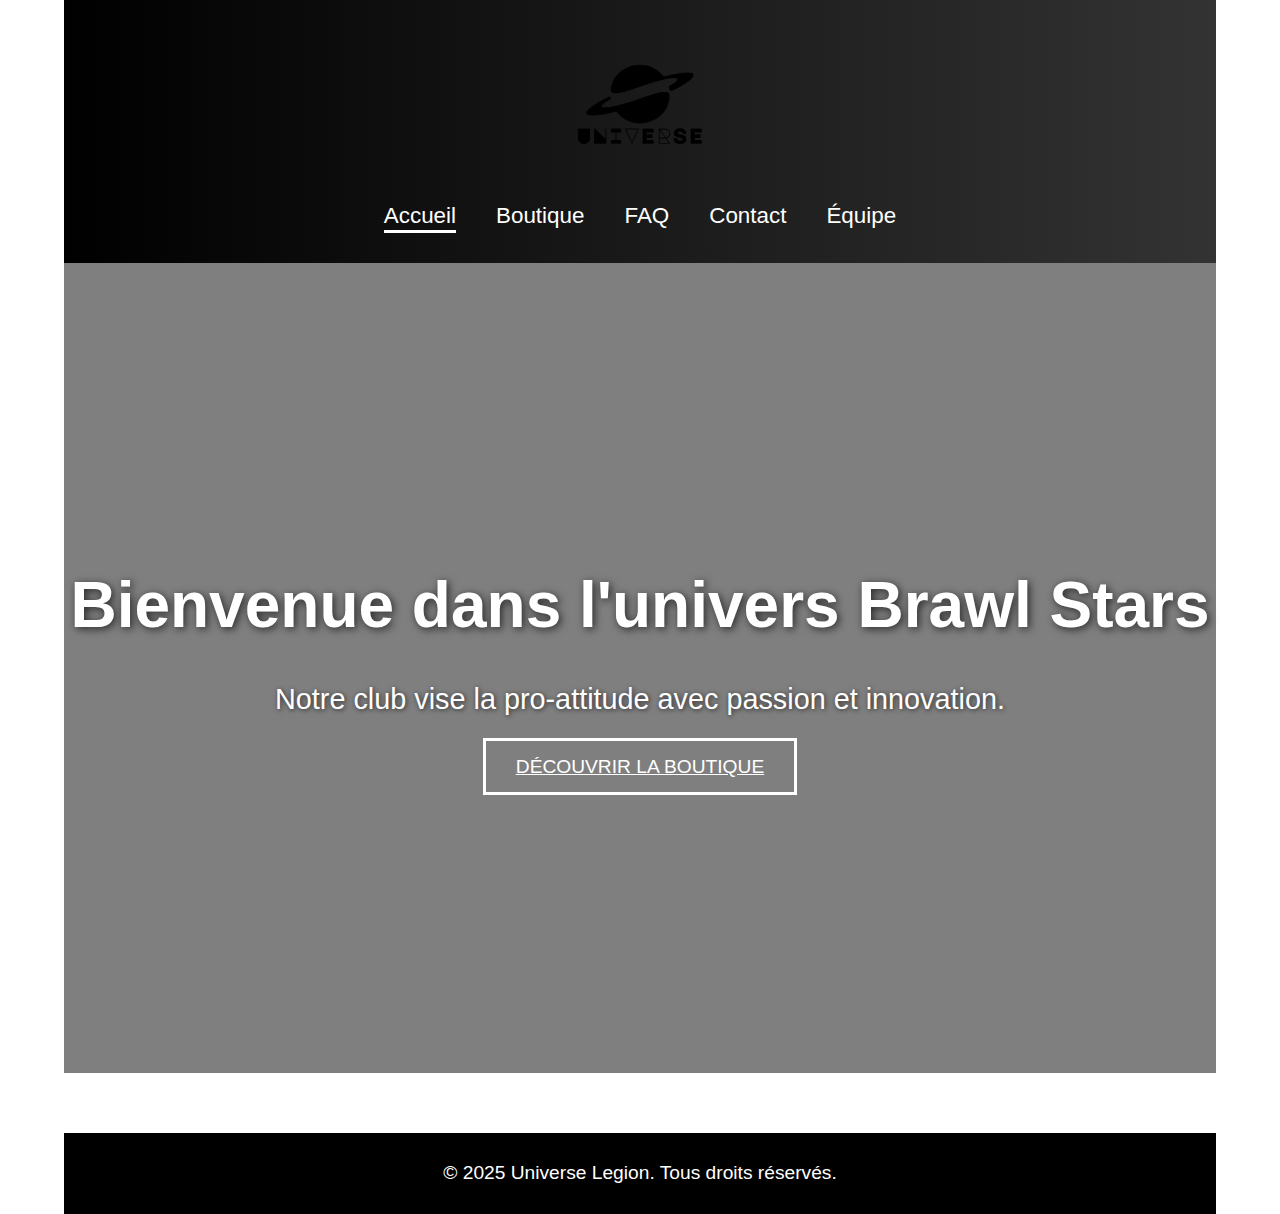
<file: index.html>
<!DOCTYPE html>
<html lang="fr">
<head>
  <meta charset="UTF-8">
  <meta name="viewport" content="width=device-width, initial-scale=1.0">
  <title>Accueil - Club Brawl Stars</title>
  <link rel="stylesheet" href="style.css">
</head>
<body>
  <header>
    <div class="logo-container">
      <img src="logoteam.png" alt="Logo Team" class="logo">
    </div>
    <nav>
      <ul>
        <li><a href="index.html" class="active">Accueil</a></li>
        <li><a href="boutique.html">Boutique</a></li>
        <li><a href="faq.html">FAQ</a></li>
        <li><a href="contact.html">Contact</a></li>
        <li><a href="equipe.html">Équipe</a></li>
      </ul>
    </nav>
  </header>
  <main>
    <section class="hero">
      <div class="hero-content">
        <h1>Bienvenue dans l'univers Brawl Stars</h1>
        <p>Notre club vise la pro-attitude avec passion et innovation.</p>
        <a href="boutique.html" class="btn">Découvrir la Boutique</a>
      </div>
    </section>
  </main>
  <footer>
    <p>&copy; 2025 Universe Legion. Tous droits réservés.</p>
  </footer>
</body>
</html>
</file>
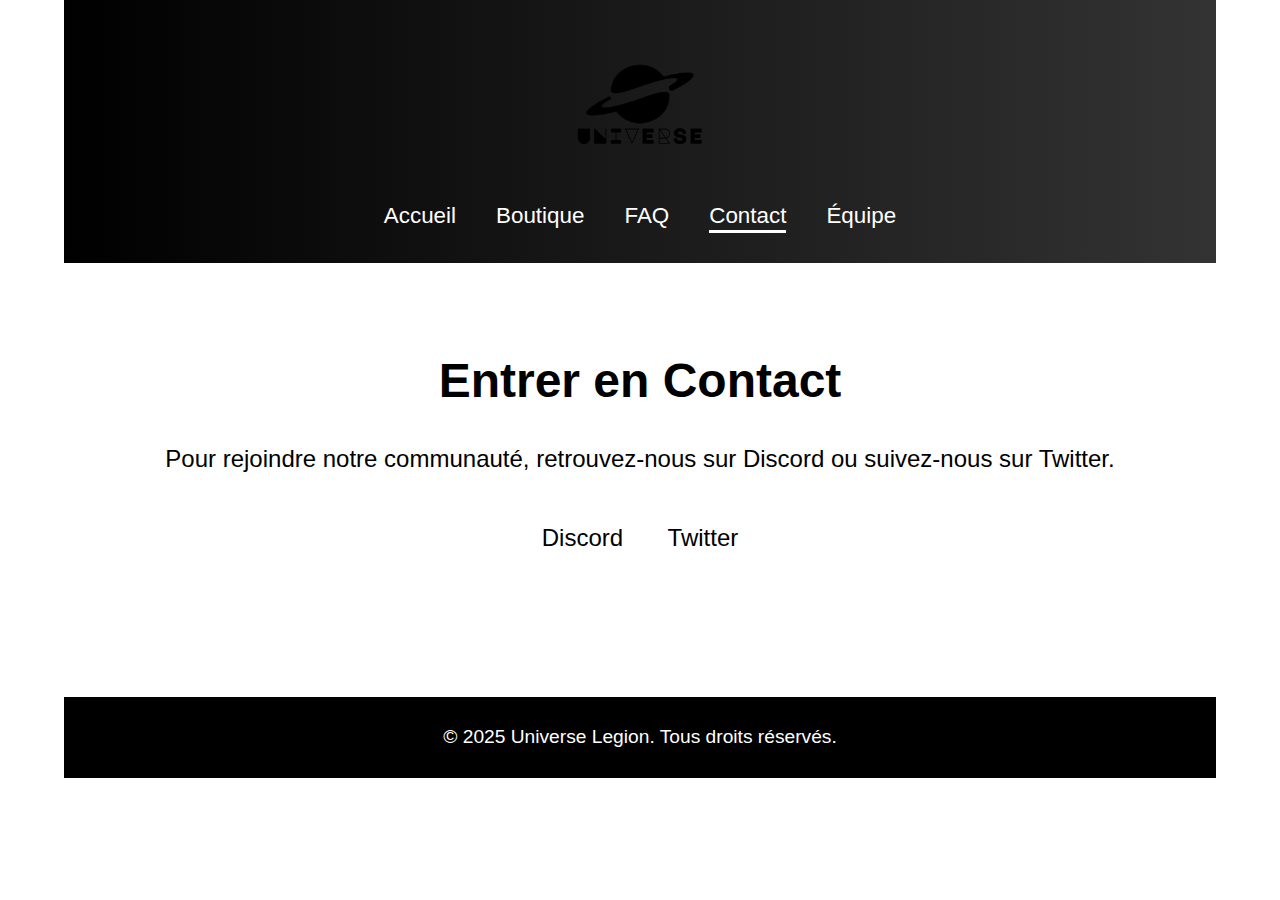
<file: contact.html>
<!DOCTYPE html>
<html lang="fr">
<head>
  <meta charset="UTF-8">
  <meta name="viewport" content="width=device-width, initial-scale=1.0">
  <title>Contact - Club Brawl Stars</title>
  <link rel="stylesheet" href="style.css">
</head>
<body>
  <header>
    <div class="logo-container">
      <img src="logoteam.png" alt="Logo Team" class="logo">
    </div>
    <nav>
      <ul>
        <li><a href="index.html">Accueil</a></li>
        <li><a href="boutique.html">Boutique</a></li>
        <li><a href="faq.html">FAQ</a></li>
        <li><a href="contact.html" class="active">Contact</a></li>
        <li><a href="equipe.html">Équipe</a></li>
      </ul>
    </nav>
  </header>
  <main>
    <section class="contact">
      <h1>Entrer en Contact</h1>
      <p>Pour rejoindre notre communauté, retrouvez-nous sur Discord ou suivez-nous sur Twitter.</p>
      <div class="social-links">
        <a href="https://discord.gg/EeuuXYry78" target="_blank">Discord</a>
        <a href="https://x.com/UniverseLegion" target="_blank">Twitter</a>
      </div>
    </section>
  </main>
  <footer>
    <p>&copy; 2025 Universe Legion. Tous droits réservés.</p>
  </footer>
</body>
</html>
</file>
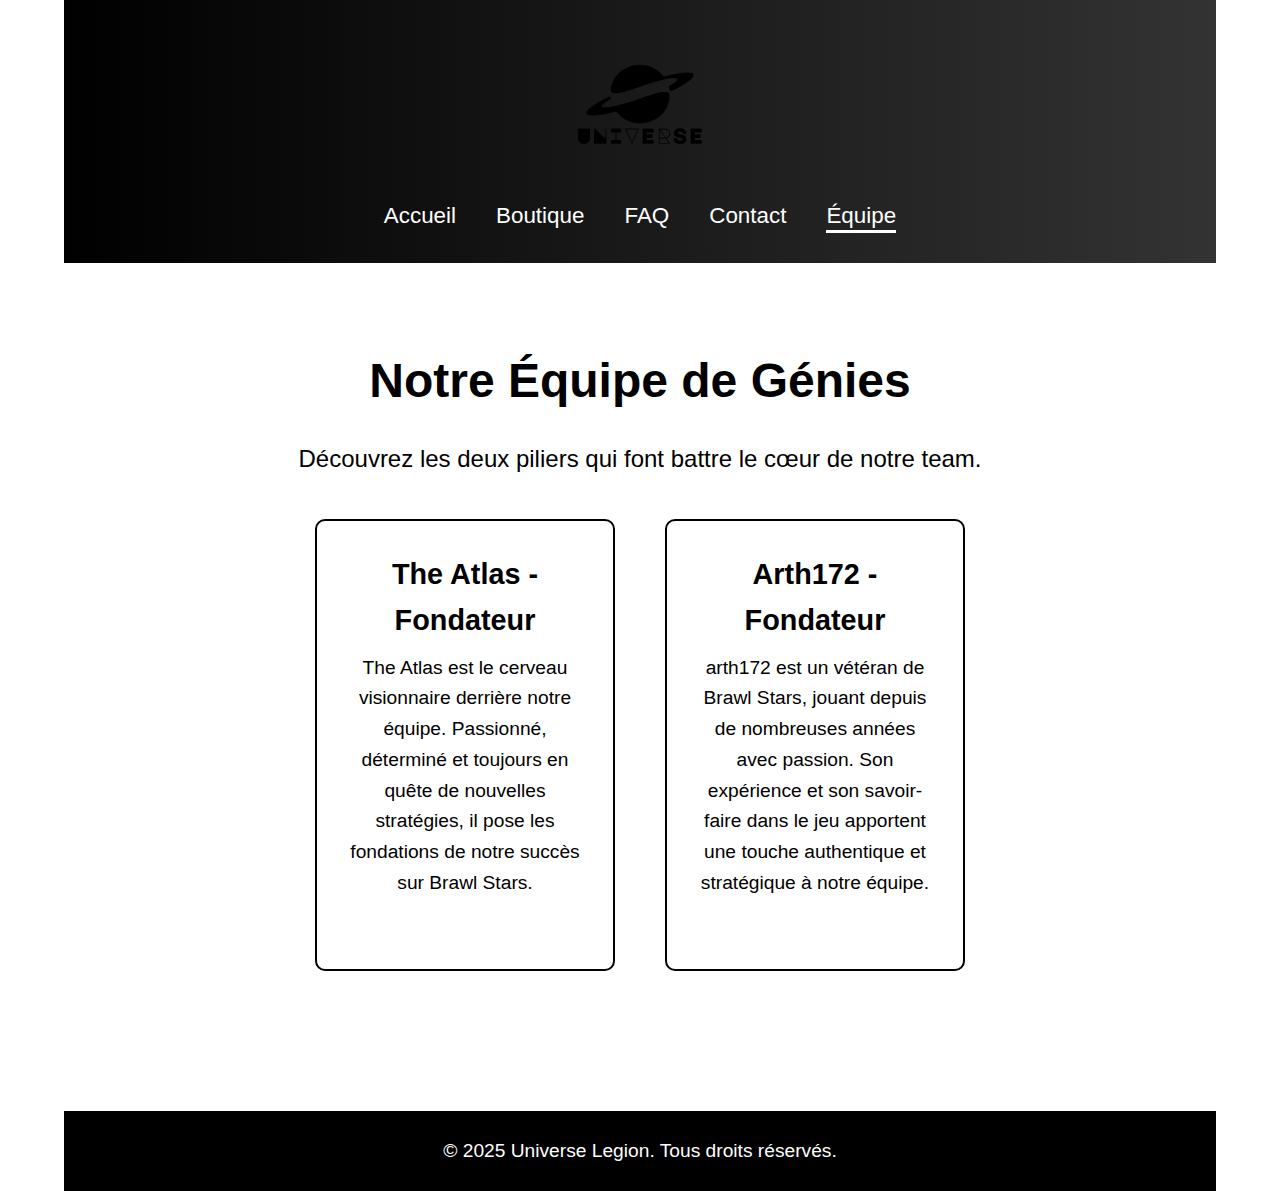
<file: equipe.html>
<!DOCTYPE html>
<html lang="fr">
<head>
  <meta charset="UTF-8">
  <meta name="viewport" content="width=device-width, initial-scale=1.0">
  <title>Équipe - Club Brawl Stars</title>
  <link rel="stylesheet" href="style.css">
</head>
<body>
  <header>
    <div class="logo-container">
      <img src="logoteam.png" alt="Logo Team" class="logo">
    </div>
    <nav>
      <ul>
        <li><a href="index.html">Accueil</a></li>
        <li><a href="boutique.html">Boutique</a></li>
        <li><a href="faq.html">FAQ</a></li>
        <li><a href="contact.html">Contact</a></li>
        <li><a href="equipe.html" class="active">Équipe</a></li>
      </ul>
    </nav>
  </header>
  <main>
    <section class="team">
      <h1>Notre Équipe de Génies</h1>
      <p>Découvrez les deux piliers qui font battre le cœur de notre team.</p>
      <div class="team-members">
        <div class="member">
          <h2>The Atlas - Fondateur</h2>
          <p>
            The Atlas est le cerveau visionnaire derrière notre équipe. 
            Passionné, déterminé et toujours en quête de nouvelles stratégies, 
            il pose les fondations de notre succès sur Brawl Stars.
          </p>
        </div>
        <div class="member">
          <h2>Arth172 - Fondateur</h2>
          <p>
            arth172 est un vétéran de Brawl Stars, jouant depuis de nombreuses années avec passion. Son expérience et son savoir-faire dans le jeu apportent une touche authentique et stratégique à notre équipe.
          </p>
        </div>
      </div>
    </section>
  </main>
  <footer>
    <p>&copy; 2025 Universe Legion. Tous droits réservés.</p>
  </footer>
</body>
</html>
</file>
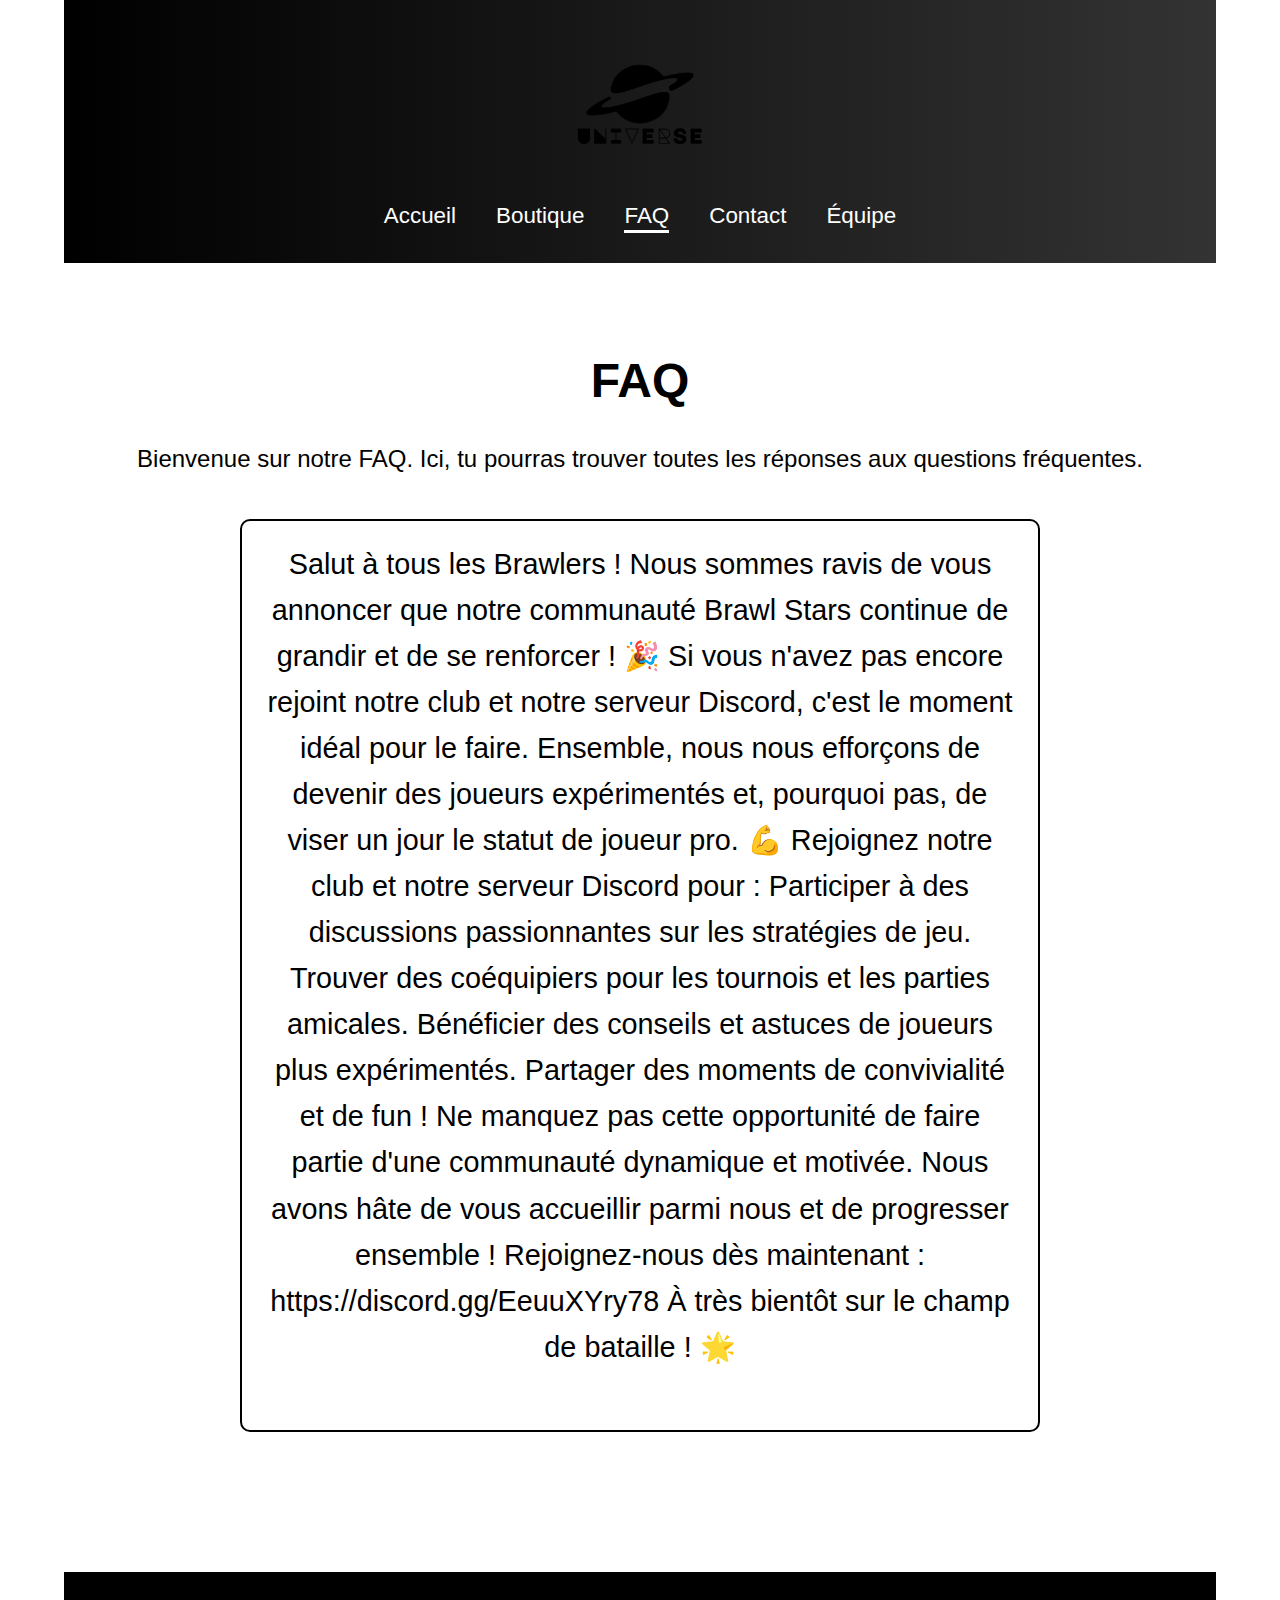
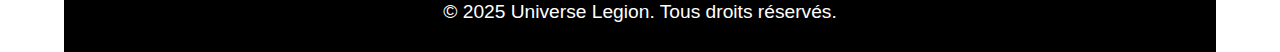
<file: faq.html>
<!DOCTYPE html>
<html lang="fr">
<head>
  <meta charset="UTF-8">
  <meta name="viewport" content="width=device-width, initial-scale=1.0">
  <title>FAQ - Club Brawl Stars</title>
  <link rel="stylesheet" href="style.css">
</head>
<body>
  <header>
    <div class="logo-container">
      <img src="logoteam.png" alt="Logo Team" class="logo">
    </div>
    <nav>
      <ul>
        <li><a href="index.html">Accueil</a></li>
        <li><a href="boutique.html">Boutique</a></li>
        <li><a href="faq.html" class="active">FAQ</a></li>
        <li><a href="contact.html">Contact</a></li>
        <li><a href="equipe.html">Équipe</a></li>
      </ul>
    </nav>
  </header>
  <main>
    <section class="faq">
      <h1>FAQ</h1>
      <p>Bienvenue sur notre FAQ. Ici, tu pourras trouver toutes les réponses aux questions fréquentes.</p>
      <div class="faq-content">
        <!-- Remplace le texte ci-dessous par ta FAQ personnalisée -->
        <p>Salut à tous les Brawlers !

            Nous sommes ravis de vous annoncer que notre communauté Brawl Stars continue de grandir et de se renforcer ! 🎉 Si vous n'avez pas encore rejoint notre club et notre serveur Discord, c'est le moment idéal pour le faire.
            
            Ensemble, nous nous efforçons de devenir des joueurs expérimentés et, pourquoi pas, de viser un jour le statut de joueur pro. 💪
            
            Rejoignez notre club et notre serveur Discord pour :
            
            Participer à des discussions passionnantes sur les stratégies de jeu.
            
            Trouver des coéquipiers pour les tournois et les parties amicales.
            
            Bénéficier des conseils et astuces de joueurs plus expérimentés.
            
            Partager des moments de convivialité et de fun !
            
            Ne manquez pas cette opportunité de faire partie d'une communauté dynamique et motivée. Nous avons hâte de vous accueillir parmi nous et de progresser ensemble !
            
            Rejoignez-nous dès maintenant : https://discord.gg/EeuuXYry78
            À très bientôt sur le champ de bataille ! 🌟</p>
      </div>
    </section>
  </main>
  <footer>
    <p>&copy; 2025 Universe Legion. Tous droits réservés.</p>
  </footer>
</body>
</html>
</file>
<file: style.css>
/* Réinitialisation et styles globaux */
* {
  margin: 0;
  padding: 0;
  box-sizing: border-box;
}

body {
  font-family: 'Segoe UI', sans-serif;
  background: #fff;
  color: #000;
  line-height: 1.6;
  overflow-x: hidden;
}

/* Conteneur central */
header, main, footer {
  width: 90%;
  max-width: 1200px;
  margin: auto;
}

/* Logo */
.logo-container {
  text-align: center;
  margin-bottom: 10px;
}
.logo {
  max-width: 150px;
}

/* Navigation */
header {
  background: linear-gradient(90deg, #000, #333);
  padding: 30px 0;
}
nav ul {
  list-style: none;
  display: flex;
  justify-content: center;
  gap: 40px;
}
nav ul li a {
  color: #fff;
  text-decoration: none;
  font-size: 1.4em;
  transition: color 0.3s ease;
  position: relative;
}
nav ul li a::after {
  content: '';
  display: block;
  width: 0;
  height: 3px;
  background: #fff;
  transition: width 0.3s;
  position: absolute;
  bottom: -5px;
  left: 0;
}
nav ul li a:hover::after,
nav ul li a.active::after {
  width: 100%;
}

/* Section Accueil (Hero) */
.hero {
  min-height: 90vh;
  display: flex;
  align-items: center;
  justify-content: center;
  background: url('https://source.unsplash.com/1600x900/?abstract,futuristic') no-repeat center center/cover;
  position: relative;
}
.hero::after {
  content: "";
  position: absolute;
  top: 0;
  left: 0;
  width: 100%;
  height: 100%;
  background: rgba(0,0,0,0.5);
}
.hero-content {
  position: relative;
  text-align: center;
  color: #fff;
  z-index: 1;
  animation: fadeInUp 1.5s ease-out;
}
.hero-content h1 {
  font-size: 4em;
  margin-bottom: 20px;
  text-shadow: 2px 2px 8px rgba(0,0,0,0.7);
}
.hero-content p {
  font-size: 1.8em;
  margin-bottom: 30px;
  text-shadow: 1px 1px 5px rgba(0,0,0,0.7);
}
.btn {
  padding: 15px 30px;
  background: transparent;
  color: #fff;
  border: 3px solid #fff;
  font-size: 1.2em;
  text-transform: uppercase;
  transition: background 0.3s, color 0.3s;
}
.btn:hover {
  background: #fff;
  color: #000;
}

/* Section Boutique */
.shop {
  padding: 80px 20px;
  text-align: center;
  animation: fadeInUp 1.5s ease-out;
}
.shop h1 {
  font-size: 3em;
  margin-bottom: 20px;
}
.shop p {
  font-size: 1.5em;
  margin-bottom: 40px;
}

/* Items de la Boutique */
.shop-items {
  display: flex;
  flex-wrap: wrap;
  justify-content: center;
  gap: 50px;
  margin-top: 40px;
}
.shop-item {
  background: #fff;
  padding: 20px;
  width: 300px;
  border: 2px solid #000;
  border-radius: 10px;
  transition: transform 0.3s, box-shadow 0.3s;
  position: relative;
  overflow: hidden;
}
.shop-item:hover {
  transform: translateY(-15px);
  box-shadow: 0 10px 20px rgba(0,0,0,0.2);
}
.shop-item img {
  width: 100%;
  border-bottom: 2px solid #000;
  margin-bottom: 15px;
}
.shop-item h2 {
  font-size: 1.8em;
  margin-bottom: 10px;
}
.shop-item p {
  font-size: 1.2em;
  margin-bottom: 15px;
}
.price {
  font-size: 1.4em;
  font-weight: bold;
}

/* Vidéo en fond pour le T-shirt */
.shop-item.tshirt {
  position: relative;
  overflow: hidden;
}
.shop-item.tshirt .background-video {
  position: absolute;
  top: 0;
  left: 0;
  width: 100%;
  height: 100%;
  object-fit: cover;
  z-index: -1;
  border-radius: inherit;
}
.shop-item.tshirt .content {
  position: relative;
  z-index: 1;
  background-color: rgba(255, 255, 255, 0.8);
  padding: 15px;
  border-radius: 5px;
}

/* Section FAQ */
.faq {
  padding: 80px 20px;
  text-align: center;
  animation: fadeInUp 1.5s ease-out;
}
.faq h1 {
  font-size: 3em;
  margin-bottom: 20px;
}
.faq p {
  font-size: 1.5em;
  margin-bottom: 40px;
}
.faq-content {
  background: #fff;
  border: 2px solid #000;
  border-radius: 10px;
  padding: 20px;
  font-size: 1.2em;
  max-width: 800px;
  margin: 30px auto 0;
}

/* Section Contact */
.contact {
  padding: 80px 20px;
  text-align: center;
  animation: fadeInUp 1.5s ease-out;
}
.contact h1 {
  font-size: 3em;
  margin-bottom: 20px;
}
.contact p {
  font-size: 1.5em;
  margin-bottom: 40px;
}
.social-links a {
  margin: 0 20px;
  font-size: 1.5em;
  text-decoration: none;
  color: #000;
  border-bottom: 3px solid transparent;
  transition: border-bottom 0.3s;
}
.social-links a:hover {
  border-bottom: 3px solid #000;
}

/* Section Équipe */
.team {
  padding: 80px 20px;
  text-align: center;
  animation: fadeInUp 1.5s ease-out;
}
.team h1 {
  font-size: 3em;
  margin-bottom: 20px;
}
.team p {
  font-size: 1.5em;
  margin-bottom: 40px;
}
.team-members {
  display: flex;
  flex-wrap: wrap;
  justify-content: center;
  gap: 50px;
  margin-top: 40px;
}
.member {
  background: #fff;
  padding: 30px;
  width: 300px;
  border: 2px solid #000;
  border-radius: 10px;
  transition: transform 0.3s, box-shadow 0.3s;
}
.member:hover {
  transform: translateY(-15px);
  box-shadow: 0 10px 20px rgba(0,0,0,0.2);
}
.member h2 {
  font-size: 1.8em;
  margin-bottom: 10px;
}
.member p {
  font-size: 1.2em;
}

/* Pied de page */
footer {
  background: #000;
  color: #fff;
  text-align: center;
  padding: 25px 0;
  margin-top: 60px;
  font-size: 1.2em;
}

/* Animation */
@keyframes fadeInUp {
  from {
    opacity: 0;
    transform: translateY(50px);
  }
  to {
    opacity: 1;
    transform: translateY(0);
  }
}

/* Responsive */
@media (max-width: 768px) {
  nav ul {
    flex-direction: column;
    gap: 20px;
  }
  .shop-items, .team-members {
    flex-direction: column;
    gap: 30px;
  }
}
</file>
